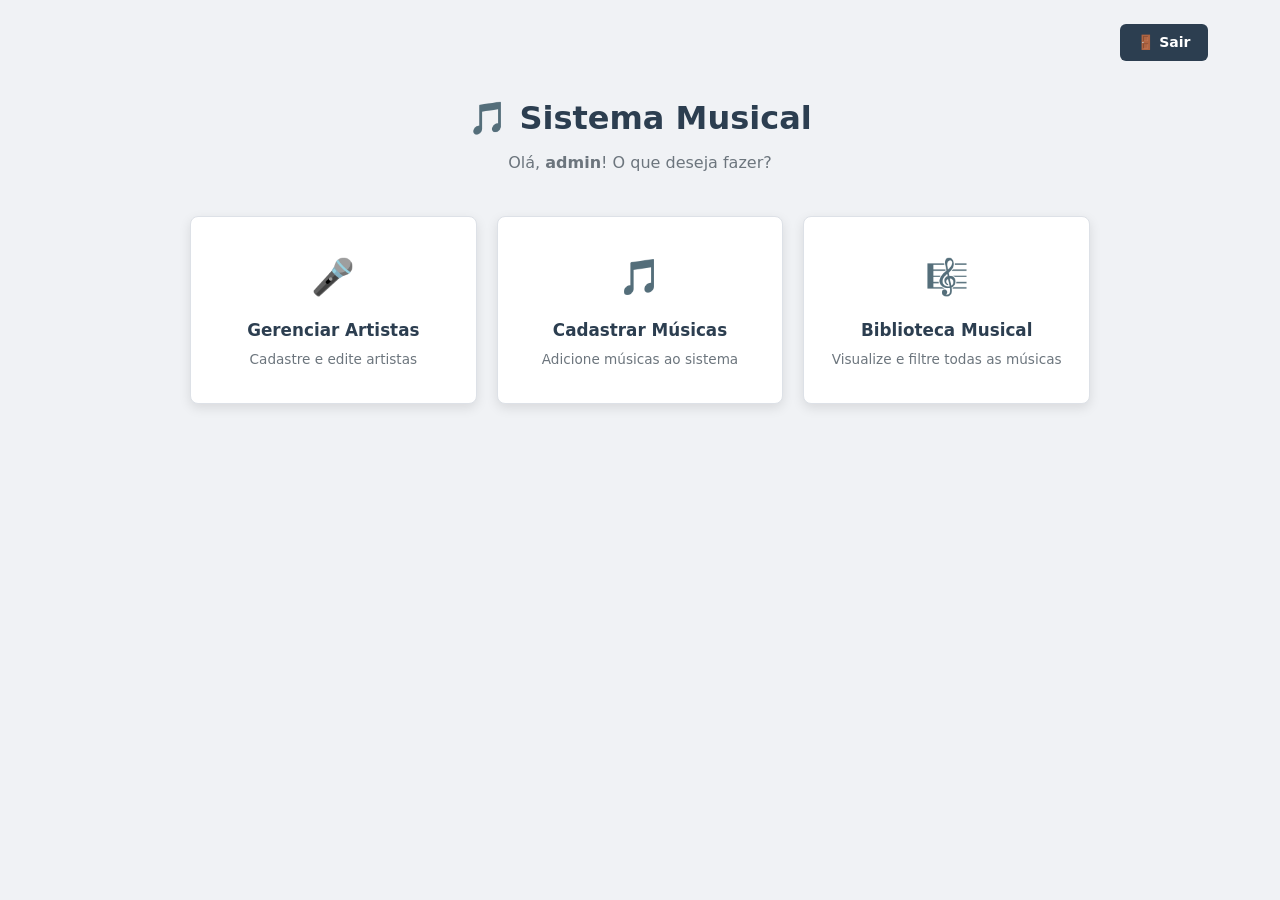
<file: Sistema - musical/index.html>
<!DOCTYPE html>
<html lang="pt-br">
<head>
    <!-- O head é igual ao do login: só muda o title. -->
    <meta charset="UTF-8">
    <meta name="viewport" content="width=device-width, initial-scale=1.0">
    <title>Menu Principal — Sistema Musical</title>
    <link rel="icon" href="data:image/svg+xml,<svg xmlns=%27http://www.w3.org/2000/svg%27 viewBox=%270 0 100 100%27><text y=%27.9em%27 font-size=%2790%27>🎵</text></svg>">
    <link rel="stylesheet" href="styles.css">
</head>
<body>

    <!-- container: caixa com largura máxima, centralizada. Usada em todas as telas, menos no login. -->
    <div class="container">

        <!-- topbar: barra de cima. O CSS (flex-end) joga o botão Sair para a direita. -->
        <div class="topbar">
            <!-- Um link (a) com cara de botão: a classe btn-back deixa ele escuro. -->
            <!-- Na Sprint 2 este link vai para logout.php, que encerra a sessão. -->
            <a href="login.html" class="btn-back">🚪 Sair</a>
        </div>

        <!-- page-header: as boas-vindas, centralizadas. -->
        <div class="page-header">
            <h1>🎵 Sistema Musical</h1>
            <!-- "admin" está fixo (dado inventado). Na Sprint 2 o PHP mostra o nome de quem entrou. -->
            <p>Olá, <strong>admin</strong>! O que deseja fazer?</p>
        </div>

        <!-- menu-grid: a grade dos 3 cards. O CSS usa display: grid para colocá-los lado a lado. -->
        <div class="menu-grid">

            <!-- Cada menu-card tem um link (a) que ocupa o card inteiro: clicar em qualquer parte leva à tela. -->
            <div class="menu-card">
                <a href="cadastro_artista.html">
                    <div class="menu-card-icon">🎤</div> <!-- ícone grande -->
                    <div class="menu-card-title">Gerenciar Artistas</div> <!-- título -->
                    <div class="menu-card-desc">Cadastre e edite artistas</div> <!-- descrição -->
                </a>
            </div>

            <div class="menu-card">
                <a href="cadastro_musica.html">
                    <div class="menu-card-icon">🎵</div>
                    <div class="menu-card-title">Cadastrar Músicas</div>
                    <div class="menu-card-desc">Adicione músicas ao sistema</div>
                </a>
            </div>

            <div class="menu-card">
                <a href="listagem_musicas.html">
                    <div class="menu-card-icon">🎼</div>
                    <div class="menu-card-title">Biblioteca Musical</div>
                    <div class="menu-card-desc">Visualize e filtre todas as músicas</div>
                </a>
            </div>

        </div>

    </div>
</body>
</html>
</file>
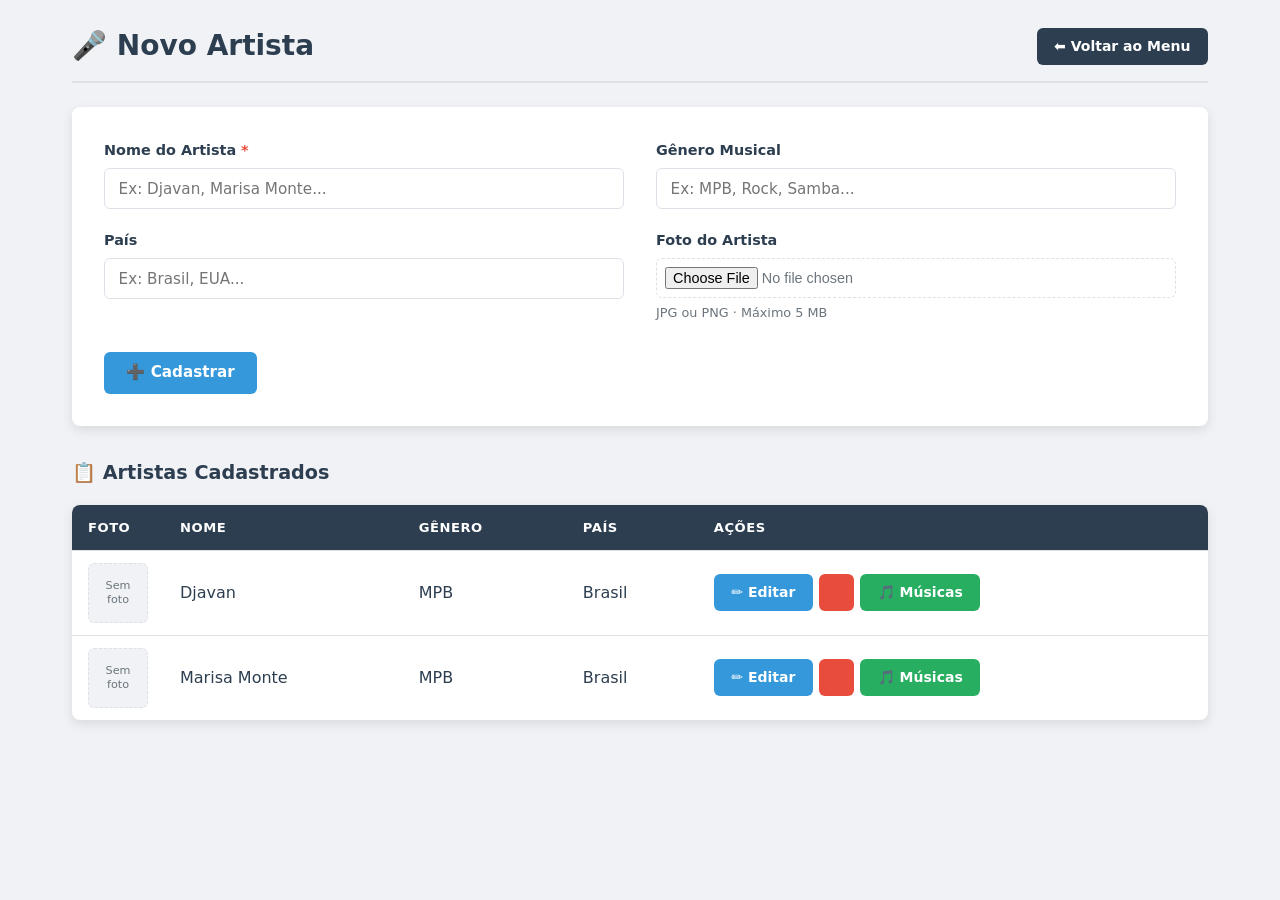
<file: Sistema - musical/cadastro_artista.html>
<!DOCTYPE html>
<html lang="pt-br">
<head>
    <meta charset="UTF-8">
    <meta name="viewport" content="width=device-width, initial-scale=1.0">
    <title>Novo Artista — Sistema Musical</title>
    <link rel="icon" href="data:image/svg+xml,<svg xmlns=%27http://www.w3.org/2000/svg%27 viewBox=%270 0 100 100%27><text y=%27.9em%27 font-size=%2790%27>🎵</text></svg>">
    <link rel="stylesheet" href="styles.css">
</head>
<body>
    <div class="container">

        <!-- A mesma barra de título da Biblioteca (o CSS já existe desde a aula 2). -->
        <div class="page-header-bar">
            <h2>🎤 Novo Artista</h2>
            <div class="header-actions">
                <a href="index.html" class="btn-back">⬅ Voltar ao Menu</a>
            </div>
        </div>

        <!--
        FORMULÁRIO DE CADASTRO DO ARTISTA (o "criador")
        method="post": envia os dados escondidos. É o certo para cadastrar.
        enctype="multipart/form-data": OBRIGATÓRIO para enviar arquivo (a foto).
        Não muda nada na tela, mas sem ele a foto não chega ao PHP na Sprint 2.
        -->
        <form method="post" action="#" enctype="multipart/form-data">

            <!-- form-grid: o CSS transforma em 2 colunas (grid 1fr 1fr). Os campos se encaixam 2 por linha. -->
            <div class="form-grid">

                <div class="form-group">
                    <!-- O * vermelho avisa que o campo é obrigatório. A cor vem da variável --red. -->
                    <label for="nome">Nome do Artista <span style="color:var(--red)">*</span></label>
                    <!-- required: o navegador não deixa cadastrar sem nome. -->
                    <input type="text" id="nome" name="nome"
                    required placeholder="Ex: Djavan, Marisa Monte...">
                </div>

                <div class="form-group">
                    <!-- Campo opcional (sem required). -->
                    <label for="genero">Gênero Musical</label>
                    <input type="text" id="genero" name="genero"
                    placeholder="Ex: MPB, Rock, Samba...">
                </div>

                <div class="form-group">
                    <label for="pais">País</label>
                    <input type="text" id="pais" name="pais"
                    placeholder="Ex: Brasil, EUA...">
                </div>

                <div class="form-group">
                    <label for="imagem">Foto do Artista</label>
                    <!-- type="file": abre a janela para escolher um arquivo.
                    accept="image/*": mostra só imagens. -->
                    <input type="file" id="imagem" name="imagem" accept="image/*">
                    <!-- small: texto pequeno de ajuda embaixo do campo. -->
                    <small>JPG ou PNG · Máximo 5 MB</small>
                </div>

            </div><!-- fim .form-grid -->

            <!-- form-actions: a área dos botões do formulário (flex). -->
            <div class="form-actions">
                <button type="submit" class="btn-primary">➕ Cadastrar</button>
            </div>
        </form>

        <!-- ========== TABELA DE ARTISTAS (dados fixos nesta fase) ==========
        Usa as MESMAS classes da tabela da Biblioteca: o visual já vem pronto. -->
        <h3>📋 Artistas Cadastrados</h3> <!-- h3: subtítulo da tabela -->

        <div class="table-container">
            <table>
                <thead>
                    <tr>
                        <th class="col-foto">Foto</th>
                        <th>Nome</th>
                        <th>Gênero</th>
                        <th>País</th>
                        <th class="col-acoes">Ações</th>
                    </tr>
                </thead>
                <tbody>
                    <!-- Cada tr = um artista. -->
                    <tr>
                        <td><div class="no-image">Sem<br>foto</div></td>
                        <td>Djavan</td>
                        <td>MPB</td>
                        <td>Brasil</td>
                        <td>
                            <div class="action-buttons">
                                <a href="#" class="btn-edit">✏️ Editar</a>
                                <a href="#" class="btn-delete">️</a>
                                <!-- btn-music (verde): leva ao cadastro das músicas DESTE artista. -->
                                <a href="cadastro_musica.html" class="btn-music">🎵 Músicas</a>
                            </div>
                        </td>
                    </tr>
                    <tr>
                        <td><div class="no-image">Sem<br>foto</div></td>
                        <td>Marisa Monte</td>
                        <td>MPB</td>
                        <td>Brasil</td>
                        <td>
                            <div class="action-buttons">
                                <a href="#" class="btn-edit">✏️ Editar</a>
                                <a href="#" class="btn-delete">️</a>
                                <a href="cadastro_musica.html" class="btn-music">🎵 Músicas</a>
                            </div>
                        </td>
                    </tr>
                </tbody>
            </table>
        </div>

    </div>
</body>
</html>
</file>
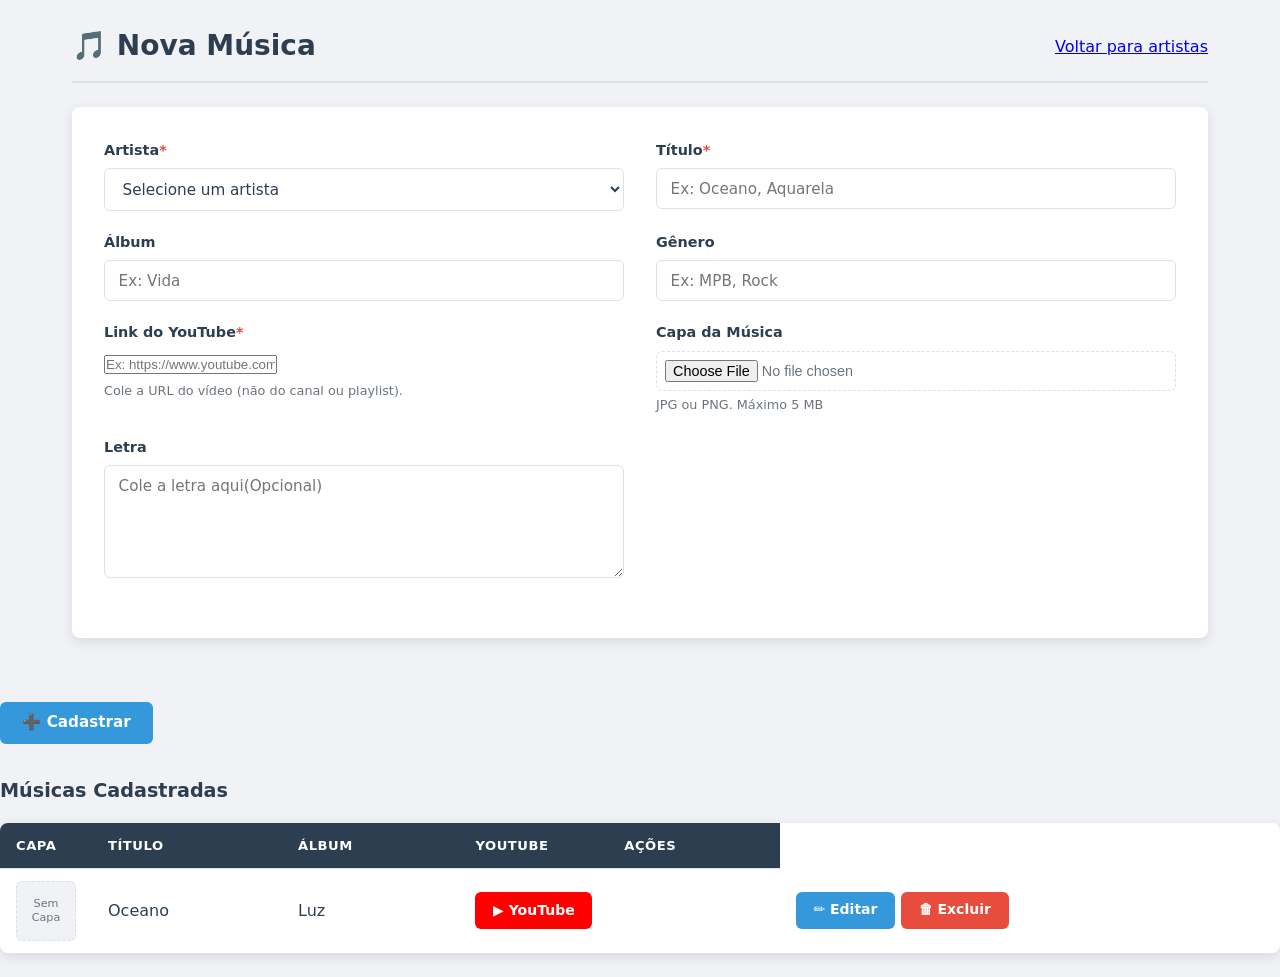
<file: Sistema - musical/cadastro_musica.html>
<!DOCTYPE html>
<html lang="pt-br">
<head>
    <meta charset="UTF-8">
    <meta name="viewport" content="width=device-width, initial-scale=1.0">
    <title>Nova Música - Sistema Musical</title>
   <link rel="icon" href="data:image/svg+xml,<svg xmlns=%27http://www.w3.org/2000/svg%27 viewBox=%270 0 100100%27><text y=%27.9em%27 font-size=%2790%27>🎵</text></svg>">
   <link rel="stylesheet" href="styles.css">
</head>
<body>
 <div class="container">


    <!-- Aqui o botão volta para os ARTISTAS: chegamos nessa tela pelo botão verde "Músicas". -->
     <div class="page-header-bar">
        <h2>🎵 Nova Música</h2>
        <div class="header-actions">
         <a href="cadastro_artista.html" class="btn-secondary">Voltar para artistas</a>
     </div>
     </div>


    <!-- FORMULÁRIO DA MÚSICA (a "obra"). Igual ao do artista: post, enctype e form-grid. -->
     <form method="post" action="#" enctype="multipart/form-data"
            
        <div class="form-grid">


            <!-- Linha 1: Artista + Título -->
             <div class="form-group">
                <label for="artista_id">Artista<span style="color:var(--red)">*</span></label>
                <!-- select required: a música PRECISA de um artista. A 1a opção tem value="" (vazio): se a pessoa não escolher, o required bloqueia. value="1", "2": o código do artista. Na Sprint 2 é assim que o banco liga a música ao artista dela (chave estrangeira artista_id). -->
                 <select name="artista_id" id="artista_id" required>
                    <option value="">Selecione um artista</option>
                    <option value="1">Djavan</option>
                    <option value="2">Marisa Monte</option>
                 </select>
                </div>


            <div class="form-group">
                <label for="título">Título<span style="color:var(--red)">*</span></label>
                <input type="text" id="título" name="titulo"
                          required placeholder="Ex: Oceano, Aquarela">
            </div>


            <!-- Linha 2: Álbum + Gênero-->
             <div class="form-group">
                <label for="álbum">Álbum</label>
                <input type="text" id="álbum" name="album" placeholder="Ex: Vida">
            </div>


            <div class="form-group">
                <label for="genero">Gênero</label>
                <input type="text" id="genero" name="genero" placeholder="Ex: MPB, Rock">
            </div>


            <!-- Linha 3: Youtube + Capa -->
             <div class="form-group">
                <label for="youtube_link">Link do YouTube<span style="color:var(--red)">*</span></label>
                <!-- type="url" o navegador confere se é um endereço de internet (http...).-->
                <input type="url" id="youtube_link" name="youtube_link" placeholder="Ex: https://www.youtube.com/watch?v=...">
                <small>Cole a URL do vídeo (não do canal ou playlist).</small>
            </div>


            <div class="form-group">
                <label for="imagem_capa">Capa da Música</label>
                <!-- O mesmo campo de foto do artista: So imagens -->
                <input type="file" id="imagem_capa" name="imagem_capa" accept="image/*">
                <small>JPG ou PNG. Máximo 5 MB</small>
            </div>


            <!-- Linha 4: Letra. A classe "full" faz este campo ocupar 2 colunas (grid-column: 1 / -1). -->
             <div class="form-group full">
                <label for="letra">Letra</label>
                <textarea id="letra" name="letra" rows="5" placeholder="Cole a letra aqui(Opcional)"></textarea>
            </div>


        </div><!-- fim. form-grid -->


        <div class="form-actions">
            <button type="submit" class="btn-primary">➕ Cadastrar</button>
        </div>
    </form>


    <!--======= TABELA DE MÚSICAS DO ARTISTA (dados fixos nesta fase) =======-->
    <h3>Músicas Cadastradas</h3>
    <div class="table-container">
        <table>
            <thead>
                <tr>
                    <th class="col-capa">Capa</th> 
                    <th>Título</th>
                    <th>Álbum</th>
                    <th class="col-youtube">Youtube</th>
                    <th class="col-acoes">Ações</th>
                </tr>
            </thead>
            <tbody>
                <tr>
                    <td><div class="no-image">Sem<br>Capa</div></td>
                    <td>Oceano</td>
                    <td>Luz</td>
                    <!--Abre o vídeo numa aba nova. -->
                    <td><a href="#" target="_blank" class="btn btn-youtube">▶ YouTube</a></td>
                    <td>
                        <td>
                            <div class="action-buttons">
                            <a href="#" class="btn-edit">✏ Editar</a>
                            <a href="#" class="btn-delete">🗑 Excluir</a>
                            </div>
                        </td>
                </tr>
            </tbody>
        </table>
    </div>


 </div>
</body>
</html>
</file>
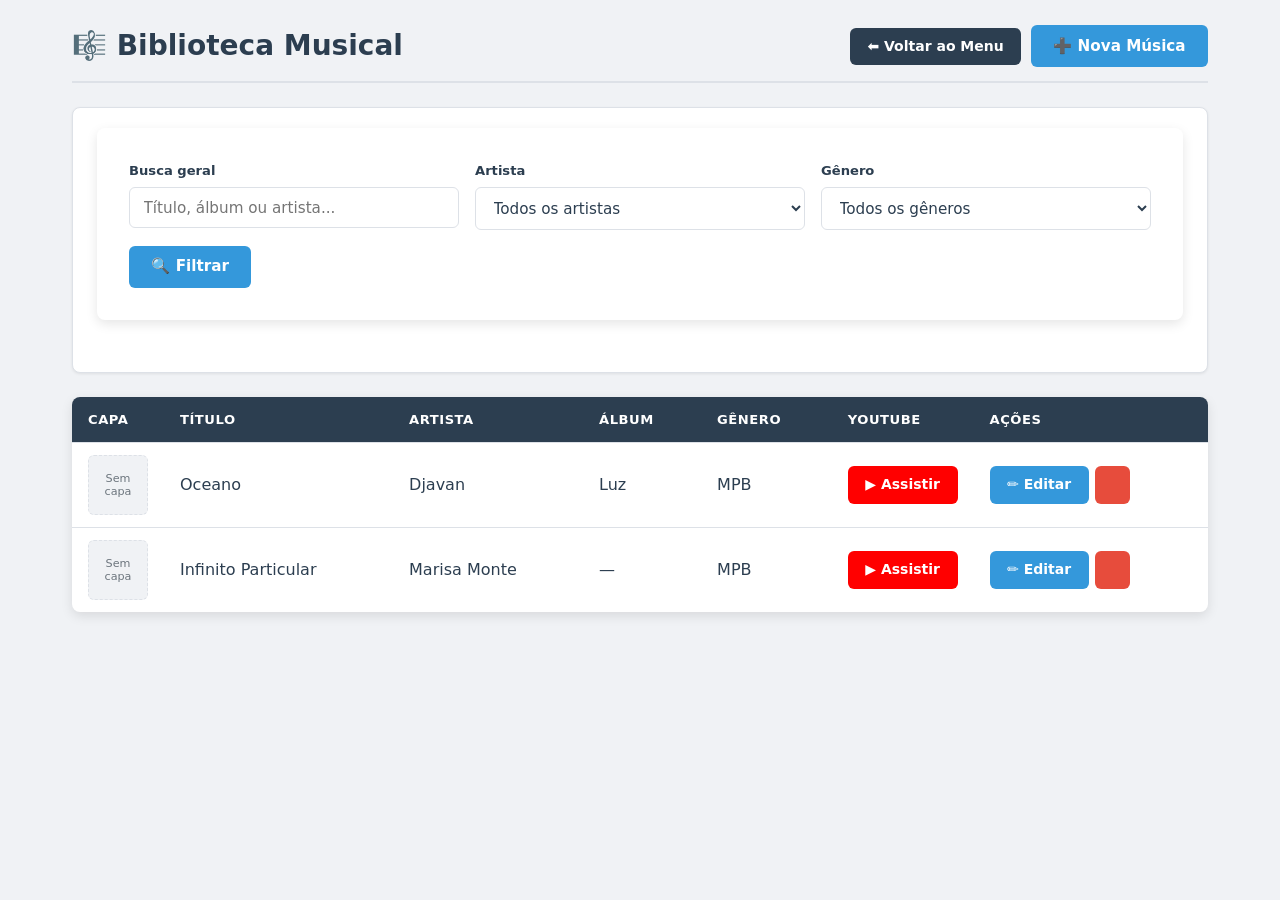
<file: Sistema - musical/listagem_musicas.html>
<!DOCTYPE html>
<html lang="pt-br">
<head>
    <meta charset="UTF-8">
    <meta name="viewport" content="width=device-width, initial-scale=1.0">
    <title>Biblioteca Musical — Sistema Musical</title>
    <link rel="icon" href="data:image/svg+xml,<svg xmlns=%27http://www.w3.org/2000/svg%27 viewBox=%270 0 100 100%27><text y=%27.9em%27 font-size=%2790%27>🎵</text></svg>">
    <link rel="stylesheet" href="styles.css">
</head>
<body>
    <div class="container">

        <!-- ========== CABEÇALHO DA PÁGINA ==========
        page-header-bar: o CSS (flex + space-between) deixa o título
        à esquerda e os botões à direita. Esta barra se repete nos cadastros. -->
        <div class="page-header-bar">
            <h2>🎼 Biblioteca Musical</h2> <!-- h2: o título desta tela -->
            <div class="header-actions">
                <!-- Links com cara de botão: btn-back (escuro) e btn-primary (azul). -->
                <a href="index.html" class="btn-back">⬅ Voltar ao Menu</a>
                <a href="cadastro_musica.html" class="btn-primary">➕ Nova Música</a>
            </div>
        </div>

        <!-- ========== FILTROS ==========
        Nesta fase eles só aparecem (não filtram de verdade).
        method="get": na Sprint 2 o que a pessoa escolher vai aparecer no endereço
        (ex.: ?artista=1) e o PHP usa isso para filtrar no banco. -->
        <div class="filters">
            <form method="get" class="filter-form" action="#">

                <!-- filter-group: os 3 filtros. O CSS (flex) coloca lado a lado. -->
                <div class="filter-group">

                    <!-- filter-item: um filtro = rótulo + campo. -->
                    <div class="filter-item">
                        <label for="busca">Busca geral</label>
                        <input type="text" name="busca" id="busca" placeholder="Título, álbum ou artista...">
                    </div>

                    <div class="filter-item">
                        <label for="artista">Artista</label>
                        <!-- select: lista para escolher uma opção.
                        value="" (vazio) = "todos". O número é o código do artista no banco. -->
                        <select name="artista" id="artista">
                            <option value="">Todos os artistas</option>
                            <option value="1">Djavan</option>
                            <option value="2">Marisa Monte</option>
                        </select>
                    </div>

                    <div class="filter-item">
                        <label for="genero">Gênero</label>
                        <select name="genero" id="genero">
                            <option value="">Todos os gêneros</option>
                            <option value="MPB">MPB</option>
                        </select>
                    </div>
                </div>

                <!-- filter-actions: a área do botão de filtrar. -->
                <div class="filter-actions">
                    <button type="submit" class="btn-primary">🔍 Filtrar</button>
                </div>
            </form>
        </div>

        <!-- ========== TABELA DE MÚSICAS ==========

        table-container: a caixa branca com sombra em volta da tabela. -->
        <div class="table-container">
            <table>
                <!-- thead: o cabeçalho da tabela. tr = linha. th = célula de título. -->
                <thead>
                    <tr>
                        <!-- As classes col-... deixam o CSS controlar a largura destas colunas. -->
                        <th class="col-capa">Capa</th>
                        <th>Título</th>
                        <th>Artista</th>
                        <th>Álbum</th>
                        <th>Gênero</th>
                        <th class="col-youtube">YouTube</th>
                        <th class="col-acoes">Ações</th>
                    </tr>
                </thead>

                <!-- tbody: o corpo. Cada tr é UMA música; cada td é uma informação dela.
                Os dados estão fixos aqui. Na Sprint 2 o PHP cria estas linhas a partir do banco. -->
                <tbody>
                    <tr>
                        <!-- no-image: quadrado "Sem capa" no lugar da imagem (a capa real vem na Sprint 2). -->
                        <td><div class="no-image">Sem<br>capa</div></td>
                        <td>Oceano</td>
                        <td>Djavan</td>
                        <td>Luz</td>
                        <td>MPB</td>
                        <!-- target="_blank": abre o vídeo numa aba nova, sem sair do sistema. -->
                        <td><a href="#" target="_blank" class="btn-youtube">▶ Assistir</a></td>
                        <td>
                            <!-- action-buttons: junta Editar e Excluir lado a lado (flex). -->
                            <div class="action-buttons">
                                <a href="#" class="btn-edit">✏️ Editar</a>
                                <a href="#" class="btn-delete">️</a>
                            </div>
                        </td>
                    </tr>
                    <tr>
                        <td><div class="no-image">Sem<br>capa</div></td>
                        <td>Infinito Particular</td>
                        <td>Marisa Monte</td>
                        <td>—</td> <!-- sem álbum: mostramos um traço -->
                        <td>MPB</td>
                        <td><a href="#" target="_blank" class="btn-youtube">▶ Assistir</a></td>
                        <td>
                            <div class="action-buttons">
                                <a href="#" class="btn-edit">✏️ Editar</a>
                                <a href="#" class="btn-delete">️</a>
                            </div>
                        </td>
                    </tr>
                </tbody>
            </table>
        </div>

    </div>
</body>
</html>
</file>
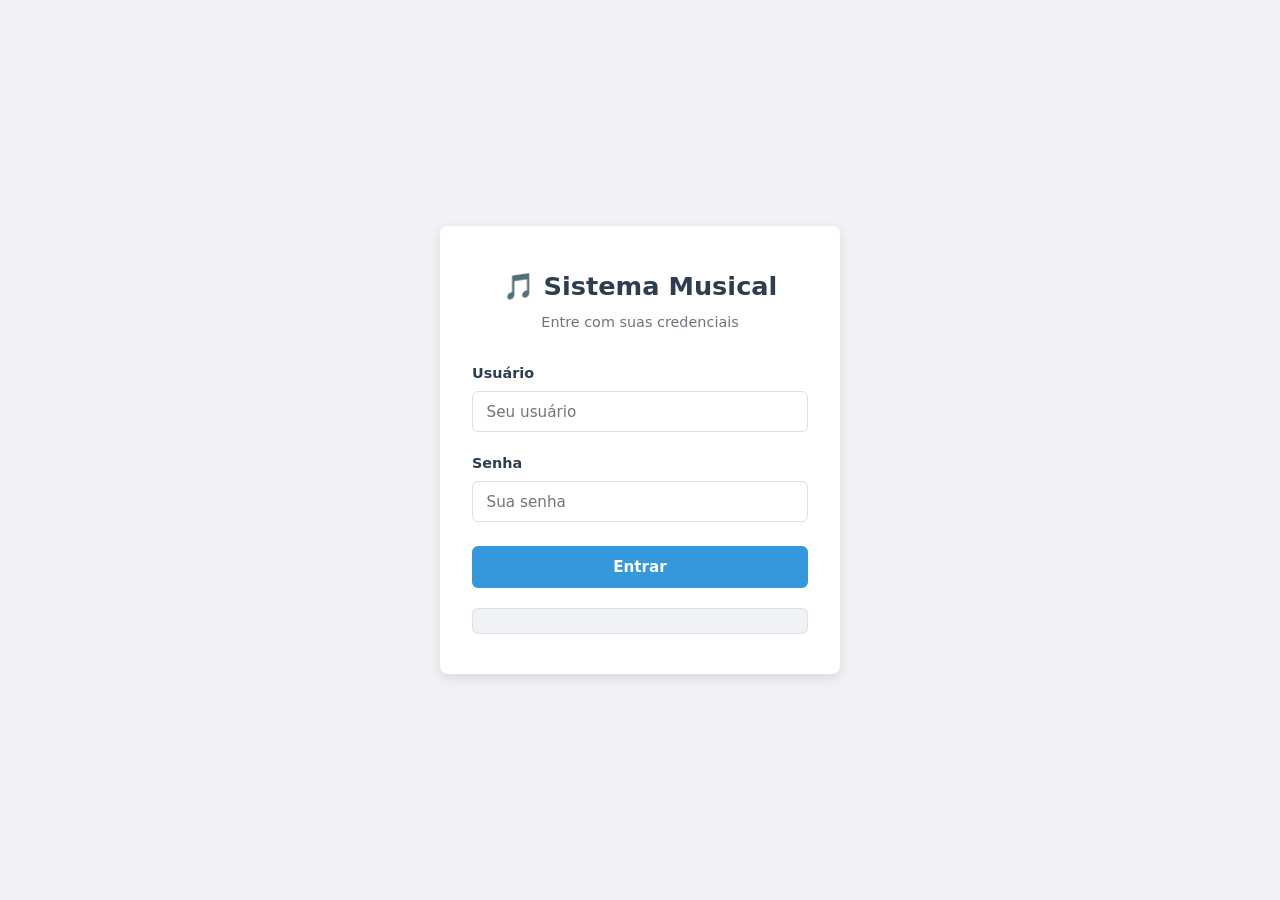
<file: Sistema - musical/login.html>
<!DOCTYPE html>
<html lang="pt-br">
<head>
    <meta charset="UTF-8">
    <meta name="viewport" content="width=device-width, initial-scale=1.0">
    <title>Login — Sistema Musical</title>
    <link rel="icon" href="data:image/svg+xml,<svg xmlns=%27http://www.w3.org/2000/svg%27 viewBox=%270 0 100 100%27><text y=%27.9em%27 font-size=%2790%27>🎵</text></svg>">
    
    <link rel="stylesheet" href="styles.css">
</head>
<body class="login-page">
    <div class="login-card">
        <div class="login-header">
            <h1>🎵 Sistema Musical</h1>
            <p>Entre com suas credenciais</p>
        </div>
        <form method="post" action="#">
            <div class="form-group">
                <label for="usuario">Usuário</label>
                <input type="text"
                       id="usuario"
                       name="usuario"
                       required
                       autocomplete="username"
                       placeholder="Seu usuário">
            </div>
            <div class="form-group">
                <label for="senha">Senha</label>
                <input type="password"
                       id="senha"
                       name="senha"
                       required
                       autocomplete="current-password"
                       placeholder="Sua senha">
            </div>
            <button type="submit" class="btn-primary">Entrar</button>
        </form>
        <div class="login-hint">
        </div>
</body>
</html>
</file>
<file: Sistema - musical/styles.css>
/* =============================================
   SISTEMA MUSICAL: Folha de Estilos Principal
   =============================================
   Um único arquivo para TODAS as telas. Ele cresce a cada aula:
   Aula 1: base, formulário, botões, login e menu
   Aula 2: títulos, barra de título, cores dos botões, tabelas e filtros
   Aula 3: formulário em grade, campo de foto e botão de músicas
   Aula 4: url e textarea, campo "full", utilitários e celular
   ============================================= */
/* -----------------------------------------------
   1. VARIÁVEIS E RESET [AULA 1]
   ----------------------------------------------- */
/* :root guarda as variáveis. Escrevemos o valor UMA vez e usamos
   em todo lugar com var(--nome). Para mudar a identidade visual do
   sistema, basta trocar as cores aqui. */
:root {
    --primary: #2c3e50; /* azul bem escuro: títulos, cabeçalho da tabela */
    --blue: #3498db; /* azul: botão principal e editar */
    --blue-dark: #2980b9; /* azul escuro: hover */
    --green: #27ae60; /* verde: botão de músicas */
    --red: #e74c3c; /* vermelho: excluir e o * de obrigatório */
    --red-dark: #c0392b;
    --bg: #f0f2f5; /* fundo cinza claro da página */
    --surface: #ffffff; /* fundo dos cartões */
    --border: #dde1e7; /* cor das bordas */
    --text: #2c3e50;
    --text-muted: #6c757d; /* texto cinza, menos importante */
    --shadow-sm: 0 1px 3px rgba(0,0,0,.08); /* sombra fraca */
    --shadow-md: 0 4px 12px rgba(0,0,0,.10); /* sombra média */
    --radius: 8px; /* arredondamento dos cantos */
    --font: 'Segoe UI', system-ui, -apple-system, sans-serif;
}
/* Reset: zera as margens que o navegador coloca sozinho.
   box-sizing: border-box faz a largura já incluir padding e borda. */
*, *::before, *::after {
    margin: 0;
    padding: 0;
    box-sizing: border-box;
}
/* A página inteira: fonte, fundo e cor do texto. */
body {
    font-family: var(--font);
    background-color: var(--bg);
    color: var(--text);
    line-height: 1.6; /* espaço entre as linhas do texto */
    min-height: 100vh; /* no mínimo a altura toda da tela */
}
/* -----------------------------------------------
   2. FORMULÁRIOS [AULA 1]
   Base usada por TODAS as telas que têm <form>.
   ----------------------------------------------- */
/* Todo formulário vira um cartão branco com sombra. */
form {
    background: var(--surface);
    padding: 2rem;
    border-radius: var(--radius);
    box-shadow: var(--shadow-md);
    margin-bottom: 2rem;
}
/* Espaço embaixo de cada grupo (rótulo + campo). */
.form-group {
    margin-bottom: 1.25rem;
}
/* display: block coloca o rótulo numa linha só dele, em cima do campo. */
label {
    display: block;
    margin-bottom: .4rem;
    font-size: .9rem;
    font-weight: 600;
    color: var(--primary);
}
/* Os campos ocupam a largura toda e ganham borda fina.
   textarea e select já ficam prontos para as próximas telas. */
input[type="text"],
input[type="password"],
textarea,
select {
    width: 100%;
    padding: .65rem .85rem;
    border: 1.5px solid var(--border);
    border-radius: 6px;
    font-size: .95rem;
    font-family: var(--font); /* sem isso, campos usam outra fonte */
    color: var(--text);
    background: var(--surface);
    transition: border-color .2s, box-shadow .2s; /* muda suave */
}
/* :focus = quando a pessoa clica no campo. A borda fica azul. */
input:focus,
textarea:focus,
select:focus {
    outline: none;
    border-color: var(--blue);
    box-shadow: 0 0 0 3px rgba(52,152,219,.15);
}
/* -----------------------------------------------
   3. BOTÕES [AULA 1, cores novas nas aulas 2 e 3]
   ----------------------------------------------- */
/* Seletor em grupo (vírgulas): TODOS os botões do sistema têm o
   mesmo formato. Cada um ganha a sua cor mais abaixo. */
.btn-primary,
.btn-edit,
.btn-delete,
.btn-music,
.btn-back,
.btn-youtube {
    display: inline-flex; /* ícone e texto alinhados */
    align-items: center;
    justify-content: center;
    gap: .35rem;
    padding: .55rem 1.1rem;
    border: none;
    border-radius: 6px;
    font-size: .875rem;
    font-weight: 600;
    font-family: var(--font);
    cursor: pointer; /* mãozinha no mouse */
    text-decoration: none; /* links sem sublinhado */
    white-space: nowrap; /* texto não quebra linha */
    transition: background-color .2s, transform .15s, box-shadow .2s;
    line-height: 1.4;
}
/* Botão principal: azul. No hover escurece e sobe 1px. */
.btn-primary {
    padding: .65rem 1.4rem;
    font-size: .95rem;
    background: var(--blue);
    color: #fff;
}
.btn-primary:hover {
    background: var(--blue-dark);
    transform: translateY(-1px);
    box-shadow: var(--shadow-sm);
}
/* Voltar e Sair: escuro. */
.btn-back {
    background: var(--primary);
    color: #fff;
}
.btn-back:hover {
    background: #1a252f;
}
/* -----------------------------------------------
   5. TELA DE LOGIN [AULA 1]
   ----------------------------------------------- */
/* O body do login vira flex para centralizar o cartão:
   justify-content = horizontal, align-items = vertical. */
.login-page {
    display: flex;
    justify-content: center;
    align-items: center;
    min-height: 100vh;
    background: var(--bg);
    padding: 1rem;
}
/* O cartão branco, com no máximo 400px de largura. */
.login-card {
    background: var(--surface);
    padding: 2.5rem 2rem;
    border-radius: var(--radius);
    box-shadow: var(--shadow-md);
    width: 100%;
    max-width: 400px;
}
/* O form já é um cartão (seção 2). Dentro do login-card tiramos
   o fundo e a sombra para não ficar "caixa dentro de caixa". */
.login-card form {
    background: none;
    box-shadow: none;
    padding: 0;
    margin: 0;
}
.login-header {
    text-align: center;
    margin-bottom: 1.75rem;
}
.login-header h1 {
    font-size: 1.6rem;
    color: var(--primary);
    margin-bottom: .25rem;
}
.login-header p {
    color: var(--text-muted);
    font-size: .9rem;
}
/* Seletor com espaço = "que está dentro de". Só o botão do login
   ocupa a largura toda. */
.login-card .btn-primary {
    width: 100%;
    margin-top: .25rem;
}
/* A caixinha com a dica das credenciais. */
.login-hint {
    margin-top: 1.25rem;
    padding: .75rem 1rem;
    background: var(--bg);
    border-radius: 6px;
    text-align: center;
    font-size: .82rem;
    color: var(--text-muted);
    border: 1px solid var(--border);
}
.login-hint code {
    background: #e9ecef;
    padding: .1rem .35rem;
    border-radius: 3px;
    font-size: .8rem;
}
/* -----------------------------------------------
   6. LAYOUT BASE [AULA 1]
   O container de todas as telas, menos o login.
   ----------------------------------------------- */
/* Largura máxima de 1200px. margin: 0 auto centraliza a caixa. */
.container {
    max-width: 1200px;
    margin: 0 auto;
    padding: 24px 32px;
}
/* -----------------------------------------------
   7. MENU PRINCIPAL [AULA 1]
   ----------------------------------------------- */
/* flex-end empurra o botão Sair para a direita. */
.topbar {
    display: flex;
    justify-content: flex-end;
    margin-bottom: 2rem;
}
.page-header {
    text-align: center;
    margin-bottom: 2.5rem;
}
.page-header h1 {
    font-size: 2rem;
    color: var(--primary);
    margin-bottom: .35rem;
}
.page-header p {
    color: var(--text-muted);
    font-size: 1rem;
}
/* A grade dos cards. auto-fit + minmax(240px, 1fr):
   "coloque quantas colunas couberem, cada uma com no mínimo 240px".
   No celular os cards descem sozinhos. */
.menu-grid {
    display: grid;
    grid-template-columns: repeat(auto-fit, minmax(240px, 1fr));
    gap: 1.25rem;
    max-width: 900px;
    margin: 0 auto;
}
.menu-card {
    background: var(--surface);
    border-radius: var(--radius);
    box-shadow: var(--shadow-md);
    transition: transform .2s, box-shadow .2s;
    border: 1px solid var(--border);
}
/* Com o mouse em cima, o card sobe 4px e a sombra cresce. */
.menu-card:hover {
    transform: translateY(-4px);
    box-shadow: 0 8px 20px rgba(0,0,0,.13);
}
/* display: block faz o link ocupar o card inteiro (tudo clicável). */
.menu-card a {
    display: block;
    padding: 2rem 1.5rem;
    text-align: center;
    text-decoration: none;
    color: var(--text);
}
.menu-card-icon {
    font-size: 2.2rem;
    margin-bottom: .75rem;
}
.menu-card-title {
    font-size: 1.05rem;
    font-weight: 600;
    color: var(--primary);
    margin-bottom: .35rem;
}
.menu-card-desc {
    font-size: .85rem;
    color: var(--text-muted);
}

/* [AULA 2] Cores dos botões de ação da tabela.
Azul = ação normal. Vermelho = perigo (excluir). */
.btn-edit { background: var(--blue); color: #fff; }
.btn-edit:hover { background: var(--blue-dark); }
.btn-delete { background: var(--red); color: #fff; }
.btn-delete:hover { background: var(--red-dark); }

/* [AULA 2] O vermelho do YouTube, para reconhecer na hora. */
.btn-youtube { background: #ff0000; color: #fff; }
.btn-youtube:hover { background: #cc0000; }

/* -----------------------------------------------
8. TIPOGRAFIA [h2 na AULA 2]
----------------------------------------------- */
/* Todo h2 do sistema: grande, cor principal e uma linha embaixo. */
h2 {
    font-size: 1.75rem;
    font-weight: 600;
    color: var(--primary);
    margin-bottom: 1.5rem;
    padding-bottom: .75rem;
    border-bottom: 2px solid var(--border);
}


/* -----------------------------------------------
9. CABEÇALHO DE PÁGINA COM AÇÕES [AULA 2]
Usado na Biblioteca e nos dois cadastros.
----------------------------------------------- */
/* space-between: título na esquerda, botões na direita.
flex-wrap: se faltar espaço, os botões descem. */
.page-header-bar {
    display: flex;
    align-items: center;
    justify-content: space-between;
    gap: 1rem;
    margin-bottom: 1.5rem;
    padding-bottom: .75rem;
    border-bottom: 2px solid var(--border);
    flex-wrap: wrap;
}

/* A barra já tem linha embaixo. Tiramos a linha do h2 que está
dentro dela, senão ficariam duas. */
.page-header-bar h2 {
    margin: 0;
    padding: 0;
    border: none;
    font-size: 1.75rem;
    font-weight: 600;
    color: var(--primary);
}

.page-header-bar .header-actions {
    display: flex;
    gap: .6rem;
    flex-wrap: wrap;
    align-items: center;
}

/* -----------------------------------------------
11. TABELAS [AULA 2]
----------------------------------------------- */
/* A caixa da tabela. overflow: hidden corta o que passa dos cantos
redondos (senão o cabeçalho escuro "vaza" no canto). */
.table-container {
    background: var(--surface);
    border-radius: var(--radius);
    box-shadow: var(--shadow-md);
    overflow: hidden;
    margin-bottom: 1.5rem;
}

/* border-collapse: as bordas das células viram uma só. */
table {
    width: 100%;
    border-collapse: collapse;
}

/* Espaço dentro das células e uma linha fina entre as linhas. */
th, td {
    padding: 12px 16px;
    text-align: left;
    vertical-align: middle;
    border-bottom: 1px solid var(--border);
}

/* Cabeçalho escuro, letra branca e MAIÚSCULA. */
th {
    background: var(--primary);
    color: #fff;
    font-size: .82rem;
    font-weight: 600;
    letter-spacing: .04em;
    text-transform: uppercase;
    white-space: nowrap;
}

tbody tr:last-child td { border-bottom: none; } /* a última linha sem borda */
tbody tr:hover { background: #f8fafc; } /* linha clareia com o mouse */

/* Larguras fixas das colunas pequenas. */
.col-foto,
.col-capa { width: 90px; white-space: nowrap; }
.col-youtube { width: 110px; white-space: nowrap; }
.col-acoes { white-space: nowrap; }

/* Editar, Excluir (e Músicas) lado a lado. */
.action-buttons {
    display: flex;
    gap: 6px;
    align-items: center;
    flex-wrap: nowrap;
}

/* [Sprint 2] A miniatura da capa ou da foto de verdade. */
.table-thumbnail {
    width: 60px;
    height: 60px;
    object-fit: cover;
    border-radius: 6px;
    display: block;
}

/* O quadrado "Sem capa / Sem foto": borda tracejada e texto no meio. */
.no-image {
    width: 60px;
    height: 60px;
    background: var(--bg);
    border: 1.5px dashed var(--border);
    border-radius: 6px;
    display: flex;
    align-items: center;
    justify-content: center;
    font-size: .7rem;
    color: var(--text-muted);
    text-align: center;
    line-height: 1.2;
}

/* [Sprint 2] Célula de "nenhuma música encontrada". */
td.empty-cell {
    text-align: center;
    color: var(--text-muted);
    padding: 2rem;
    font-size: .95rem;
}

/* -----------------------------------------------
14. FILTROS [AULA 2]
----------------------------------------------- */
.filters {
    background: var(--surface);
    padding: 1.25rem 1.5rem;
    border-radius: var(--radius);
    box-shadow: var(--shadow-sm);
    margin-bottom: 1.5rem;
    border: 1px solid var(--border);
}

/* Os filtros lado a lado. flex-wrap: descem se não couber. */
.filter-group {
    display: flex;
    gap: 1rem;
    flex-wrap: wrap;
    margin-bottom: 1rem;
}

/* flex: 1 = cada filtro pega a mesma fatia do espaço.
min-width impede que fique fino demais. */
.filter-item {
    flex: 1;
    min-width: 180px;
}

.filter-item label {
    font-size: .82rem;
}

.filter-actions {
    display: flex;
    gap: .75rem;
    align-items: center;
}

/* [AULA 3] Verde = ir para as músicas do artista. */
.btn-music { background: var(--green); color: #fff; }
.btn-music:hover { background: #219a52; }

/* [AULA 3] O subtítulo das tabelas dos cadastros. */
h3 {
    font-size: 1.2rem;
    font-weight: 600;
    color: var(--primary);
    margin: 2rem 0 1rem; /* 2rem em cima, 0 nos lados, 1rem embaixo */
}

/* [AULA 3] Seletor de atributo: só o input de arquivo.
A borda tracejada lembra "solte o arquivo aqui". */
input[type="file"] {
    width: 100%;
    padding: .5rem;
    border: 1.5px dashed var(--border);
    border-radius: 6px;
    font-size: .9rem;
    color: var(--text-muted);
    cursor: pointer;
}

/* [AULA 3] O texto de ajuda fica embaixo do campo, pequeno e cinza. */
small {
    display: block;
    margin-top: .3rem;
    font-size: .8rem;
    color: var(--text-muted);
}

/* [AULA 3] 2 colunas iguais (1fr = uma fração do espaço).
gap: 0 entre linhas (o form-group já tem margem) e 2rem entre colunas. */
.form-grid {
    display: grid;
    grid-template-columns: 1fr 1fr;
    gap: 0 2rem;
}

/* [AULA 3] Os botões abaixo do formulário, lado a lado. */
.form-actions {
    display: flex;
    gap: .75rem;
    align-items: center;
    flex-wrap: wrap;
    margin-top: .5rem;
    grid-column: 1 / -1;
}

/* [AULA 3, usada na Sprint 2] Mostra a foto já salva ao editar. */
.current-image {
    display: flex;
    align-items: center;
    gap: .75rem;
    margin-top: .75rem;
    padding: .75rem;
    background: var(--bg);
    border-radius: 6px;
}

.current-image img {
    width: 64px;
    height: 64px;
    object-fit: cover; /* corta a foto sem esticar */
    border-radius: 6px;
    flex-shrink: 0;
}

.current-image small {
    margin: 0;
    color: var(--text-muted);
}
</file>
